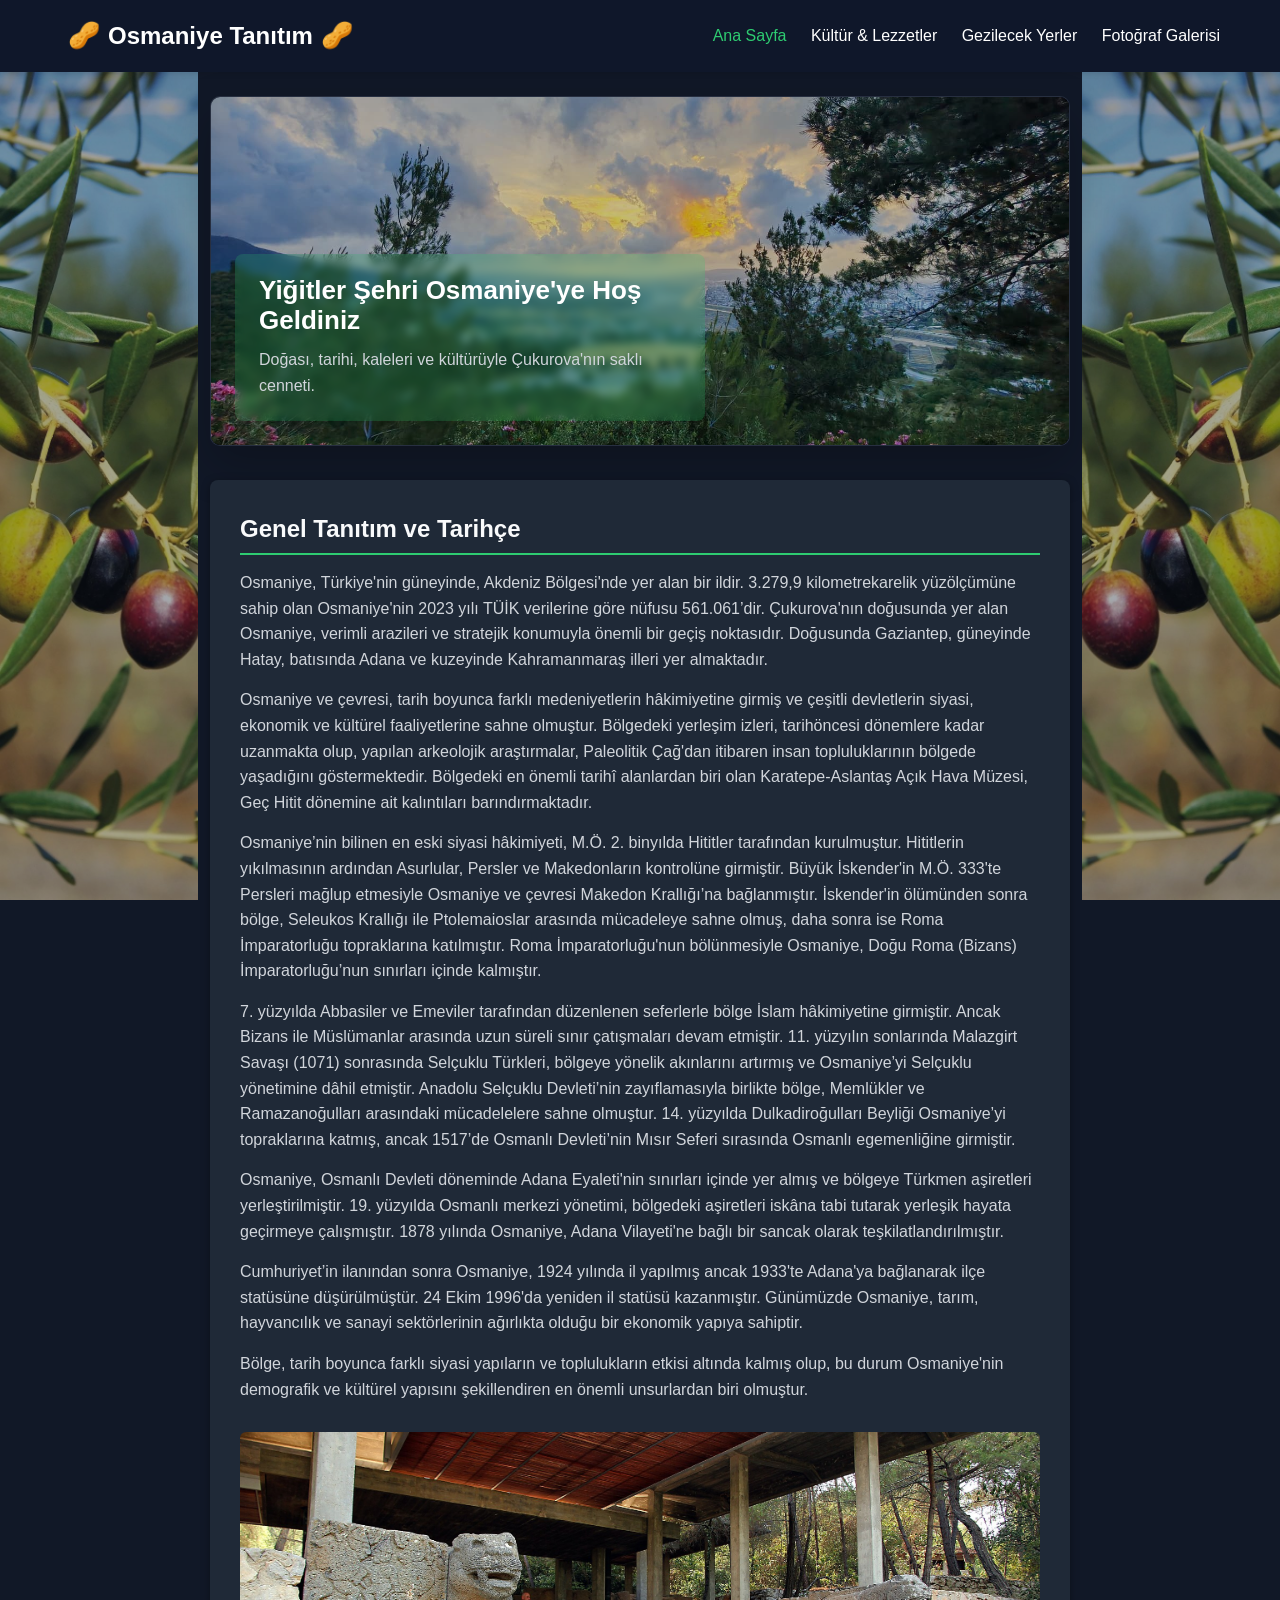
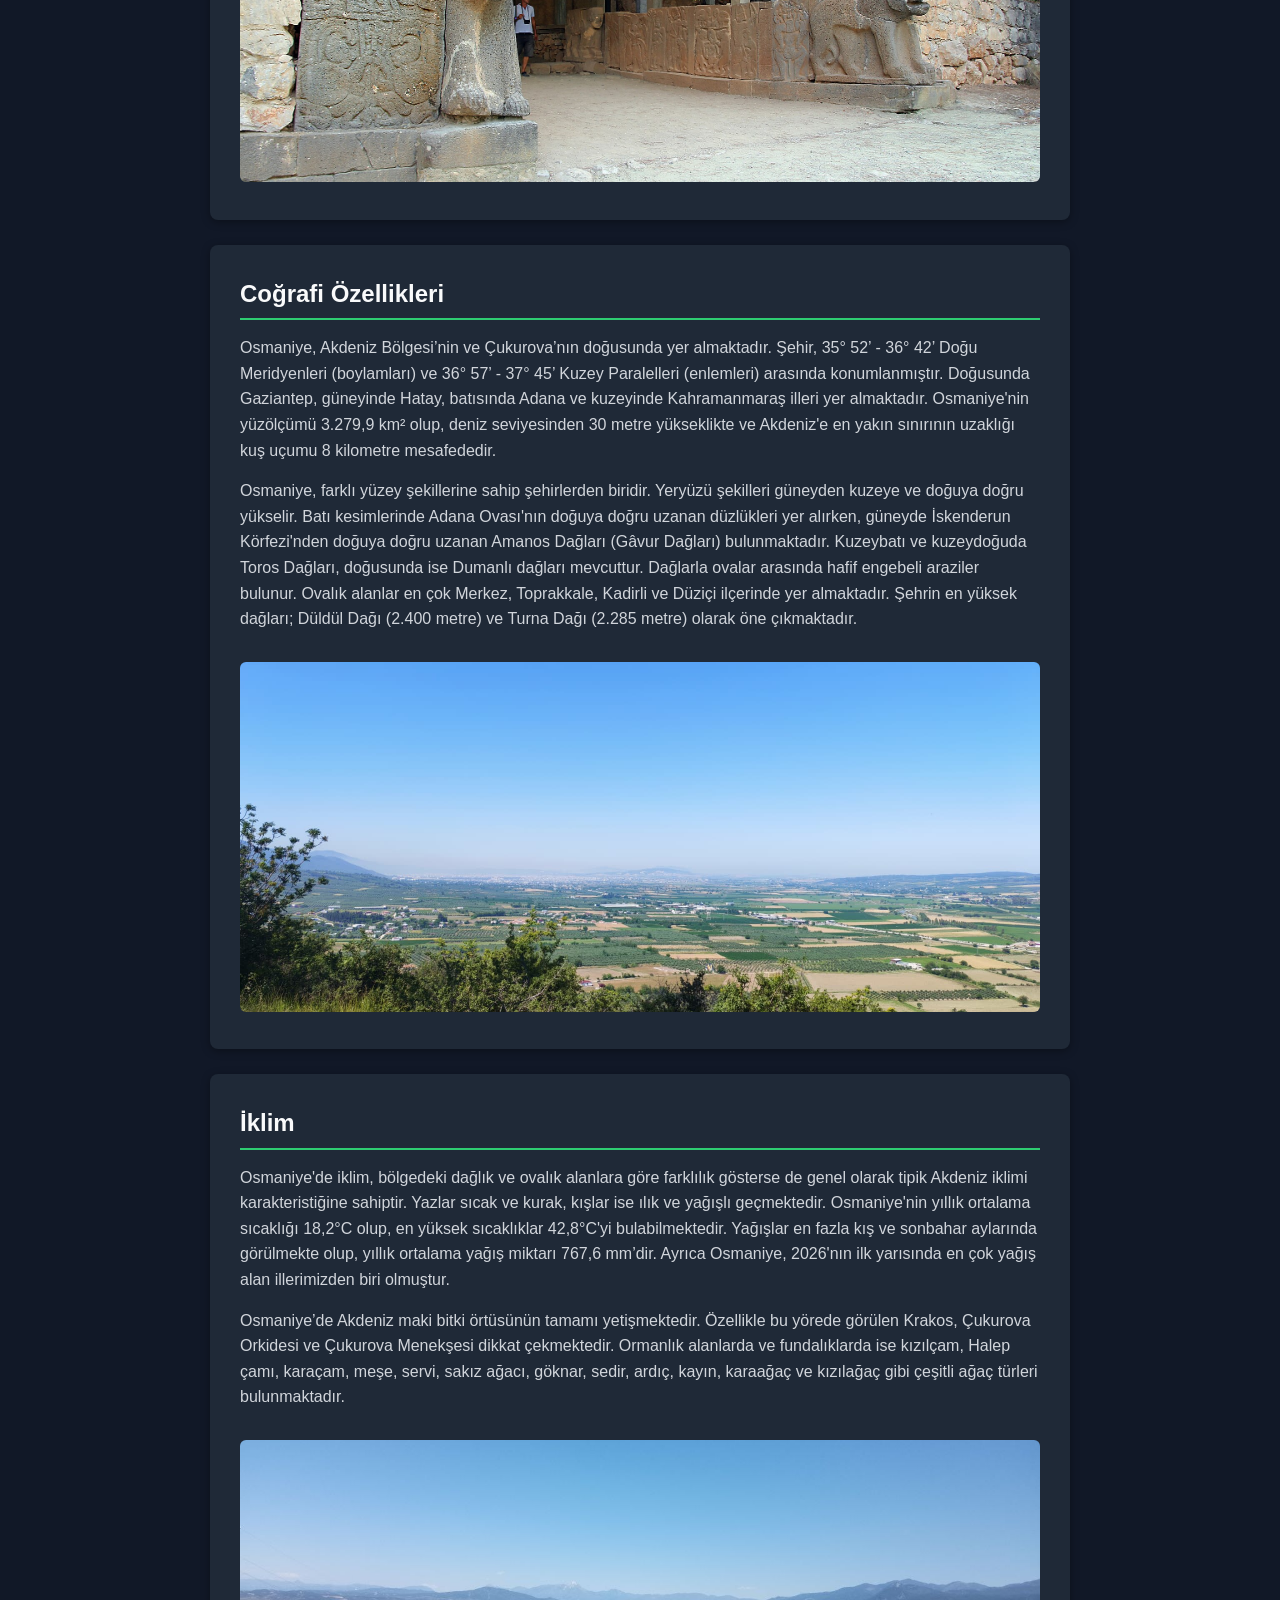
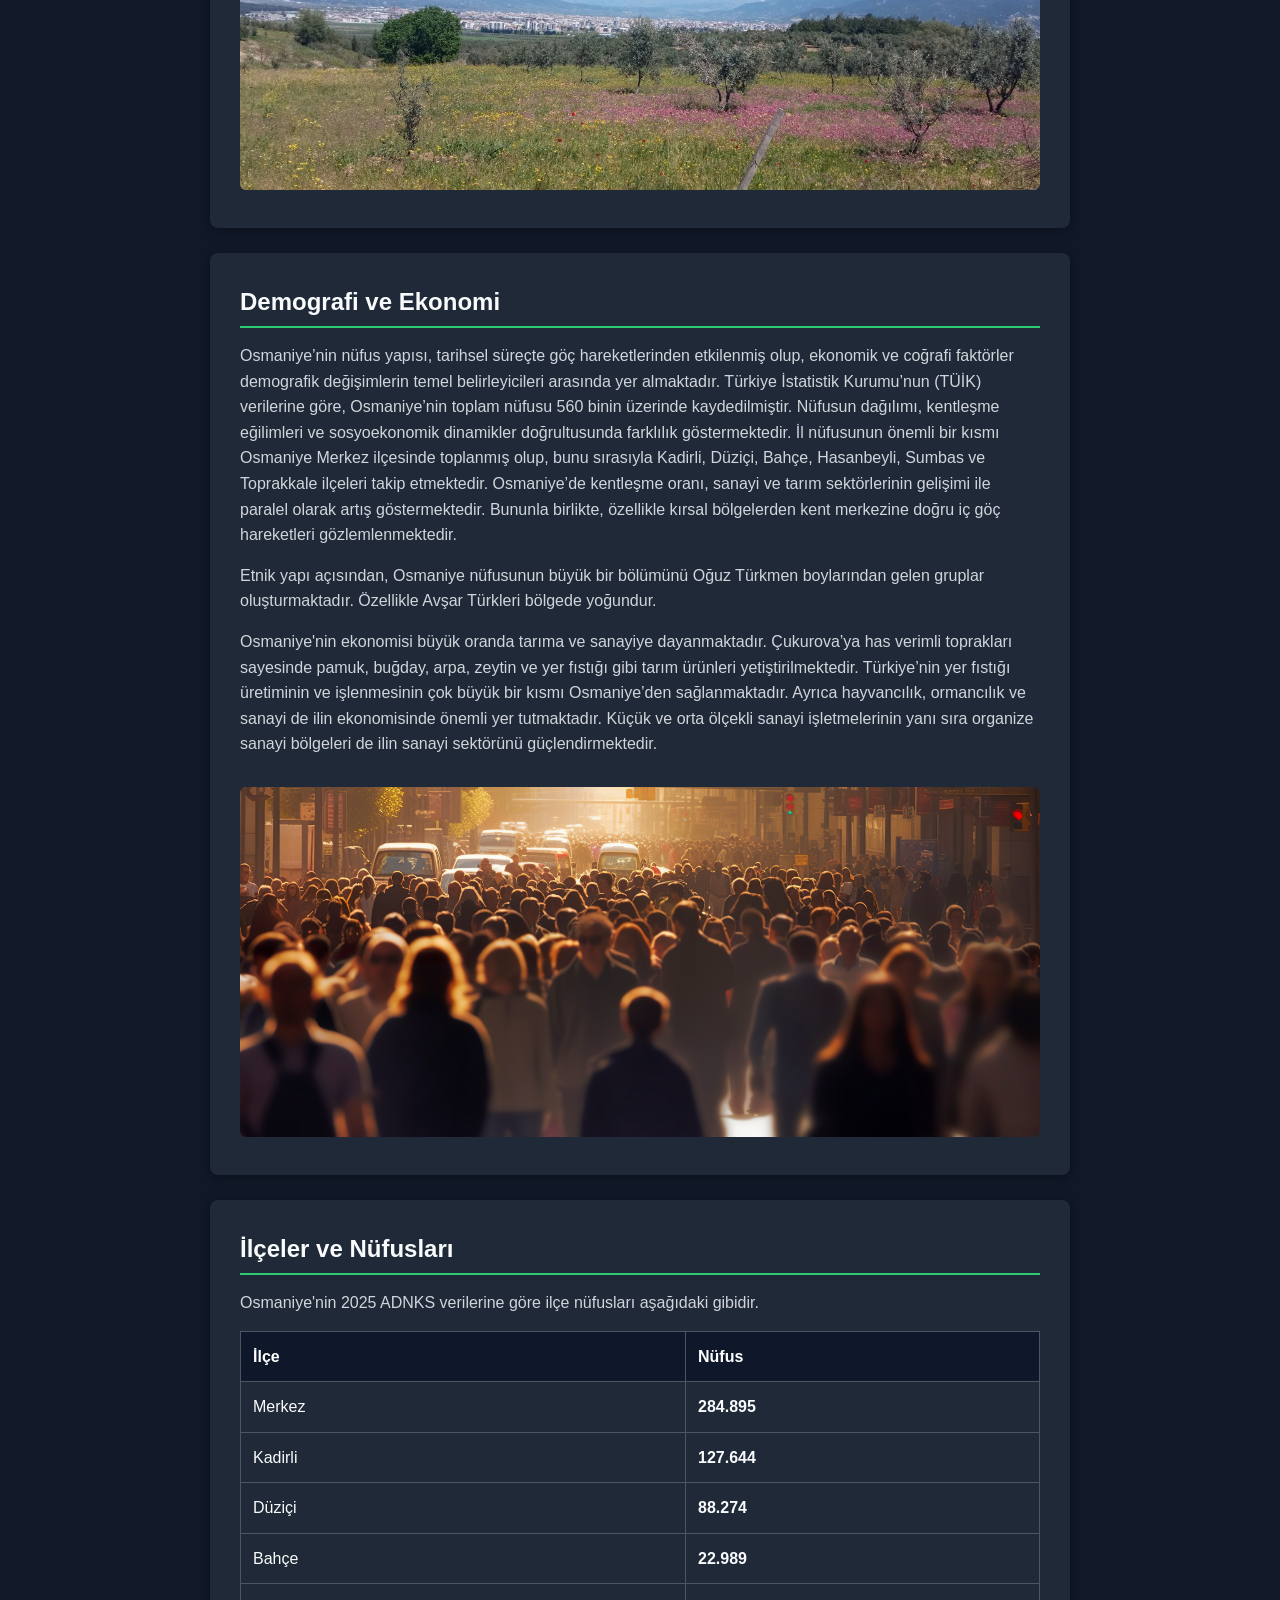
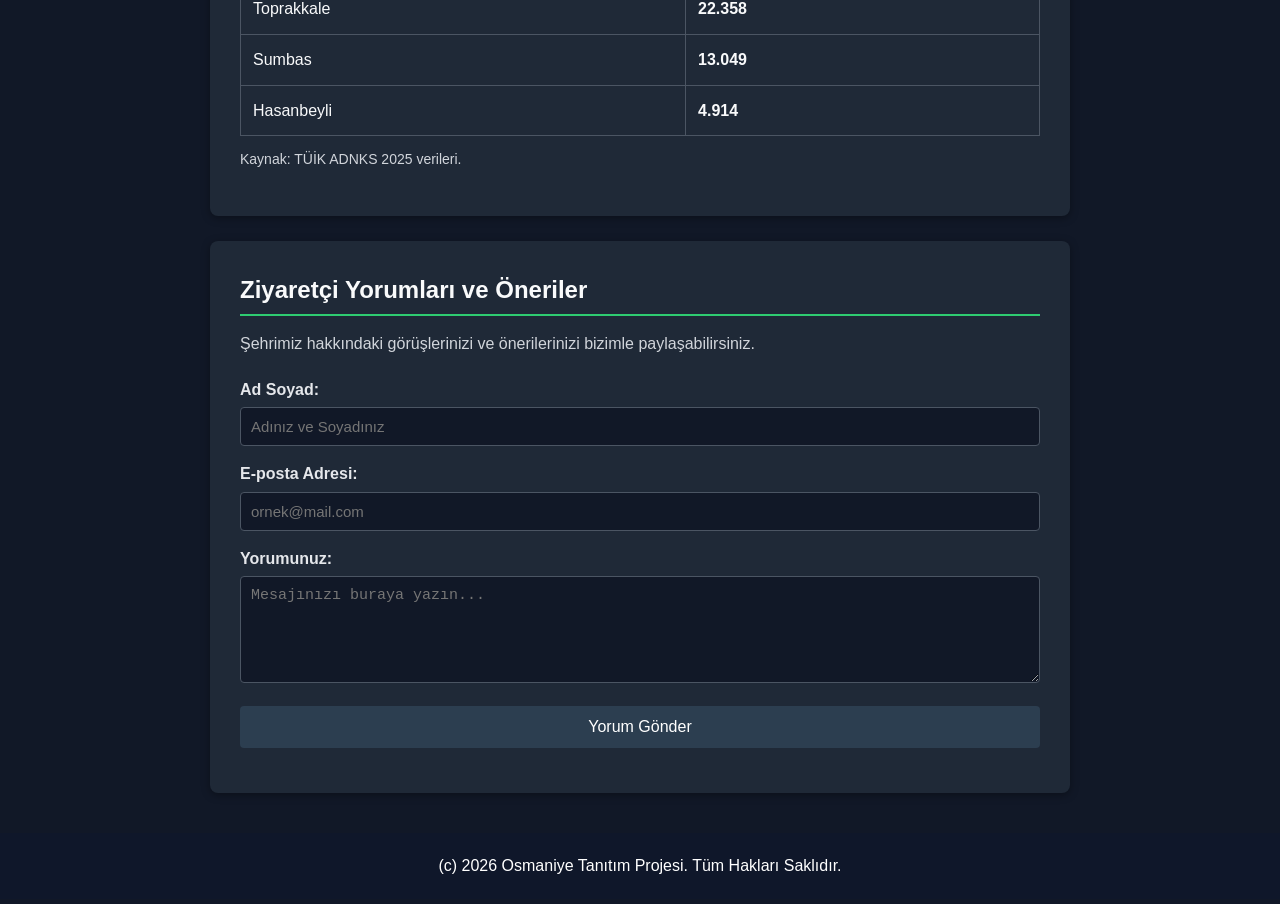
<file: index.html>
<!DOCTYPE html>
<html lang="tr">

<head>
    <meta charset="UTF-8">
    <meta name="viewport" content="width=device-width, initial-scale=1.0">
    <title>Osmaniye Tanıtım Sitesi</title>
    <link rel="stylesheet" href="style.css">
</head>

<body>

    <header class="navbar">
        <div class="nav-container">
            <a href="index.html" class="logo">
                <span class="logo-icon">🥜</span> Osmaniye Tanıtım <span class="logo-icon">🥜</span>
            </a>
            <nav class="nav-links">
                <a href="index.html" class="active">Ana Sayfa</a>
                <a href="kultur.html">Kültür & Lezzetler</a>
                <a href="gezilecek.html">Gezilecek Yerler</a>
                <a href="galeri.html">Fotoğraf Galerisi</a>
            </nav>
        </div>
    </header>

    <section class="tanitim-alani">
        <div class="tanitim-sol">
            <h1>Yiğitler Şehri Osmaniye'ye Hoş Geldiniz</h1>
            <p>Doğası, tarihi, kaleleri ve kültürüyle Çukurova'nın saklı cenneti.</p>
        </div>
        <div class="tanitim-sag">
            <div class="tanitim-slider" id="tanitimSlider">
                <img src="galeri/2.jpeg" alt="Osmaniye Galeri Fotoğrafı 2" class="tanitim-gorseli">
                <img src="galeri/12.jpeg" alt="Osmaniye Galeri Fotoğrafı 12" class="tanitim-gorseli">
                <img src="galeri/14.jpeg" alt="Osmaniye Galeri Fotoğrafı 14" class="tanitim-gorseli">
                <img src="galeri/5.jpeg" alt="Osmaniye Galeri Fotoğrafı 5" class="tanitim-gorseli">
                <img src="galeri/6.jpeg" alt="Osmaniye Galeri Fotoğrafı 6" class="tanitim-gorseli">
                <img src="galeri/zorkunkis.jpeg" alt="Osmaniye Galeri Fotoğrafı 7" class="tanitim-gorseli">
            </div>
        </div>
    </section>

    <main class="container">

        <section class="icerik-karti">
            <h2>Genel Tanıtım ve Tarihçe</h2>
            <p>Osmaniye, Türkiye'nin güneyinde, Akdeniz Bölgesi'nde yer alan bir ildir. 3.279,9 kilometrekarelik yüzölçümüne sahip olan Osmaniye'nin 2023 yılı TÜİK verilerine göre nüfusu 561.061’dir. Çukurova'nın doğusunda yer alan Osmaniye, verimli arazileri ve stratejik konumuyla önemli bir geçiş noktasıdır. Doğusunda Gaziantep, güneyinde Hatay, batısında Adana ve kuzeyinde Kahramanmaraş illeri yer almaktadır.</p>
            <p>Osmaniye ve çevresi, tarih boyunca farklı medeniyetlerin hâkimiyetine girmiş ve çeşitli devletlerin siyasi, ekonomik ve kültürel faaliyetlerine sahne olmuştur. Bölgedeki yerleşim izleri, tarihöncesi dönemlere kadar uzanmakta olup, yapılan arkeolojik araştırmalar, Paleolitik Çağ'dan itibaren insan topluluklarının bölgede yaşadığını göstermektedir. Bölgedeki en önemli tarihî alanlardan biri olan Karatepe-Aslantaş Açık Hava Müzesi, Geç Hitit dönemine ait kalıntıları barındırmaktadır.</p>
            <p>Osmaniye’nin bilinen en eski siyasi hâkimiyeti, M.Ö. 2. binyılda Hititler tarafından kurulmuştur. Hititlerin yıkılmasının ardından Asurlular, Persler ve Makedonların kontrolüne girmiştir. Büyük İskender'in M.Ö. 333'te Persleri mağlup etmesiyle Osmaniye ve çevresi Makedon Krallığı’na bağlanmıştır. İskender'in ölümünden sonra bölge, Seleukos Krallığı ile Ptolemaioslar arasında mücadeleye sahne olmuş, daha sonra ise Roma İmparatorluğu topraklarına katılmıştır. Roma İmparatorluğu'nun bölünmesiyle Osmaniye, Doğu Roma (Bizans) İmparatorluğu’nun sınırları içinde kalmıştır.</p>
            <p>7. yüzyılda Abbasiler ve Emeviler tarafından düzenlenen seferlerle bölge İslam hâkimiyetine girmiştir. Ancak Bizans ile Müslümanlar arasında uzun süreli sınır çatışmaları devam etmiştir. 11. yüzyılın sonlarında Malazgirt Savaşı (1071) sonrasında Selçuklu Türkleri, bölgeye yönelik akınlarını artırmış ve Osmaniye’yi Selçuklu yönetimine dâhil etmiştir. Anadolu Selçuklu Devleti’nin zayıflamasıyla birlikte bölge, Memlükler ve Ramazanoğulları arasındaki mücadelelere sahne olmuştur. 14. yüzyılda Dulkadiroğulları Beyliği Osmaniye’yi topraklarına katmış, ancak 1517’de Osmanlı Devleti’nin Mısır Seferi sırasında Osmanlı egemenliğine girmiştir.</p>
            <p>Osmaniye, Osmanlı Devleti döneminde Adana Eyaleti'nin sınırları içinde yer almış ve bölgeye Türkmen aşiretleri yerleştirilmiştir. 19. yüzyılda Osmanlı merkezi yönetimi, bölgedeki aşiretleri iskâna tabi tutarak yerleşik hayata geçirmeye çalışmıştır. 1878 yılında Osmaniye, Adana Vilayeti'ne bağlı bir sancak olarak teşkilatlandırılmıştır.</p>
            <p>Cumhuriyet’in ilanından sonra Osmaniye, 1924 yılında il yapılmış ancak 1933'te Adana'ya bağlanarak ilçe statüsüne düşürülmüştür. 24 Ekim 1996'da yeniden il statüsü kazanmıştır. Günümüzde Osmaniye, tarım, hayvancılık ve sanayi sektörlerinin ağırlıkta olduğu bir ekonomik yapıya sahiptir.</p>
            <p>Bölge, tarih boyunca farklı siyasi yapıların ve toplulukların etkisi altında kalmış olup, bu durum Osmaniye'nin demografik ve kültürel yapısını şekillendiren en önemli unsurlardan biri olmuştur.</p>
            
            <img src="images/karatepe.jpg" alt="Karatepe Tarihi Alanı" class="ana-gorsel">
        </section>

        <section class="icerik-karti">
            <h2>Coğrafi Özellikleri</h2>
            <p>Osmaniye, Akdeniz Bölgesi’nin ve Çukurova’nın doğusunda yer almaktadır. Şehir, 35° 52’ - 36° 42’ Doğu Meridyenleri (boylamları) ve 36° 57’ - 37° 45’ Kuzey Paralelleri (enlemleri) arasında konumlanmıştır. Doğusunda Gaziantep, güneyinde Hatay, batısında Adana ve kuzeyinde Kahramanmaraş illeri yer almaktadır. Osmaniye'nin yüzölçümü 3.279,9 km² olup, deniz seviyesinden 30 metre yükseklikte ve Akdeniz'e en yakın sınırının uzaklığı kuş uçumu 8 kilometre mesafededir.</p>
            <p>Osmaniye, farklı yüzey şekillerine sahip şehirlerden biridir. Yeryüzü şekilleri güneyden kuzeye ve doğuya doğru yükselir. Batı kesimlerinde Adana Ovası'nın doğuya doğru uzanan düzlükleri yer alırken, güneyde İskenderun Körfezi'nden doğuya doğru uzanan Amanos Dağları (Gâvur Dağları) bulunmaktadır. Kuzeybatı ve kuzeydoğuda Toros Dağları, doğusunda ise Dumanlı dağları mevcuttur. Dağlarla ovalar arasında hafif engebeli araziler bulunur. Ovalık alanlar en çok Merkez, Toprakkale, Kadirli ve Düziçi ilçerinde yer almaktadır. Şehrin en yüksek dağları; Düldül Dağı (2.400 metre) ve Turna Dağı (2.285 metre) olarak öne çıkmaktadır.</p>
            
            <img src="images/ova.jpeg" alt="Osmaniye Ovaları" class="ana-gorsel">
        </section>

        <section class="icerik-karti">
            <h2>İklim</h2>
            <p>Osmaniye'de iklim, bölgedeki dağlık ve ovalık alanlara göre farklılık gösterse de genel olarak tipik Akdeniz iklimi karakteristiğine sahiptir. Yazlar sıcak ve kurak, kışlar ise ılık ve yağışlı geçmektedir. Osmaniye'nin yıllık ortalama sıcaklığı 18,2°C olup, en yüksek sıcaklıklar 42,8°C'yi bulabilmektedir. Yağışlar en fazla kış ve sonbahar aylarında görülmekte olup, yıllık ortalama yağış miktarı 767,6 mm’dir. Ayrıca Osmaniye, 2026'nın ilk yarısında en çok yağış alan illerimizden biri olmuştur.</p>
            <p>Osmaniye’de Akdeniz maki bitki örtüsünün tamamı yetişmektedir. Özellikle bu yörede görülen Krakos, Çukurova Orkidesi ve Çukurova Menekşesi dikkat çekmektedir. Ormanlık alanlarda ve fundalıklarda ise kızılçam, Halep çamı, karaçam, meşe, servi, sakız ağacı, göknar, sedir, ardıç, kayın, karaağaç ve kızılağaç gibi çeşitli ağaç türleri bulunmaktadır.</p>
            
            <img src="images/eskilik.jpg" alt="Osmaniye Doğa Örtüsü" class="ana-gorsel">
        </section>

        <section class="icerik-karti">
            <h2>Demografi ve Ekonomi</h2>
            <p>Osmaniye’nin nüfus yapısı, tarihsel süreçte göç hareketlerinden etkilenmiş olup, ekonomik ve coğrafi faktörler demografik değişimlerin temel belirleyicileri arasında yer almaktadır. Türkiye İstatistik Kurumu’nun (TÜİK) verilerine göre, Osmaniye’nin toplam nüfusu 560 binin üzerinde kaydedilmiştir. Nüfusun dağılımı, kentleşme eğilimleri ve sosyoekonomik dinamikler doğrultusunda farklılık göstermektedir. İl nüfusunun önemli bir kısmı Osmaniye Merkez ilçesinde toplanmış olup, bunu sırasıyla Kadirli, Düziçi, Bahçe, Hasanbeyli, Sumbas ve Toprakkale ilçeleri takip etmektedir. Osmaniye’de kentleşme oranı, sanayi ve tarım sektörlerinin gelişimi ile paralel olarak artış göstermektedir. Bununla birlikte, özellikle kırsal bölgelerden kent merkezine doğru iç göç hareketleri gözlemlenmektedir.</p>
            <p>Etnik yapı açısından, Osmaniye nüfusunun büyük bir bölümünü Oğuz Türkmen boylarından gelen gruplar oluşturmaktadır. Özellikle Avşar Türkleri bölgede yoğundur.</p>
            <p>Osmaniye'nin ekonomisi büyük oranda tarıma ve sanayiye dayanmaktadır. Çukurova’ya has verimli toprakları sayesinde pamuk, buğday, arpa, zeytin ve yer fıstığı gibi tarım ürünleri yetiştirilmektedir. Türkiye’nin yer fıstığı üretiminin ve işlenmesinin çok büyük bir kısmı Osmaniye’den sağlanmaktadır. Ayrıca hayvancılık, ormancılık ve sanayi de ilin ekonomisinde önemli yer tutmaktadır. Küçük ve orta ölçekli sanayi işletmelerinin yanı sıra organize sanayi bölgeleri de ilin sanayi sektörünü güçlendirmektedir.</p>
            
            <img src="images/kalabalikfoto.jpg" alt="Osmaniye Şehir Hayatı" class="ana-gorsel">
        </section>

        <section class="icerik-karti">
            <h2>İlçeler ve Nüfusları</h2>
            <p>Osmaniye'nin 2025 ADNKS verilerine göre ilçe nüfusları aşağıdaki gibidir.</p>

            <table class="ilce-tablosu">
                <thead>
                    <tr>
                        <th>İlçe</th>
                        <th>Nüfus</th>
                    </tr>
                </thead>
                <tbody>
                    <tr>
                        <td>Merkez</td>
                        <td>284.895</td>
                    </tr>
                    <tr>
                        <td>Kadirli</td>
                        <td>127.644</td>
                    </tr>
                    <tr>
                        <td>Düziçi</td>
                        <td>88.274</td>
                    </tr>
                    <tr>
                        <td>Bahçe</td>
                        <td>22.989</td>
                    </tr>
                    <tr>
                        <td>Toprakkale</td>
                        <td>22.358</td>
                    </tr>
                    <tr>
                        <td>Sumbas</td>
                        <td>13.049</td>
                    </tr>
                    <tr>
                        <td>Hasanbeyli</td>
                        <td>4.914</td>
                    </tr>
                </tbody>
            </table>

            <p class="kaynak-notu">Kaynak: TÜİK ADNKS 2025 verileri.</p>
        </section>

        <section class="icerik-karti yorum-alani">
            <h2>Ziyaretçi Yorumları ve Öneriler</h2>
            <p>Şehrimiz hakkındaki görüşlerinizi ve önerilerinizi bizimle paylaşabilirsiniz.</p>

            <form id="commentForm" class="yorum-formu">
                <div class="form-grubu">
                    <label for="adSoyad">Ad Soyad:</label>
                    <input type="text" id="adSoyad" name="adSoyad" placeholder="Adınız ve Soyadınız">
                    <span class="hata-mesaji" id="errorAd"></span>
                </div>

                <div class="form-grubu">
                    <label for="email">E-posta Adresi:</label>
                    <input type="text" id="email" name="email" placeholder="ornek@mail.com">
                    <span class="hata-mesaji" id="errorEmail"></span>
                </div>

                <div class="form-grubu">
                    <label for="yorum">Yorumunuz:</label>
                    <textarea id="yorum" name="yorum" rows="5" placeholder="Mesajınızı buraya yazın..."></textarea>
                    <span class="hata-mesaji" id="errorYorum"></span>
                </div>

                <button type="submit" class="gonder-butonu">Yorum Gönder</button>
            </form>
            <div id="successMsg" class="basari-mesaji"></div>
        </section>

    </main>

    <footer class="alt-bilgi">
        <p>(c) 2026 Osmaniye Tanıtım Projesi. Tüm Hakları Saklıdır.</p>
    </footer>

    <script src="script.js"></script>
</body>

</html>
</file>
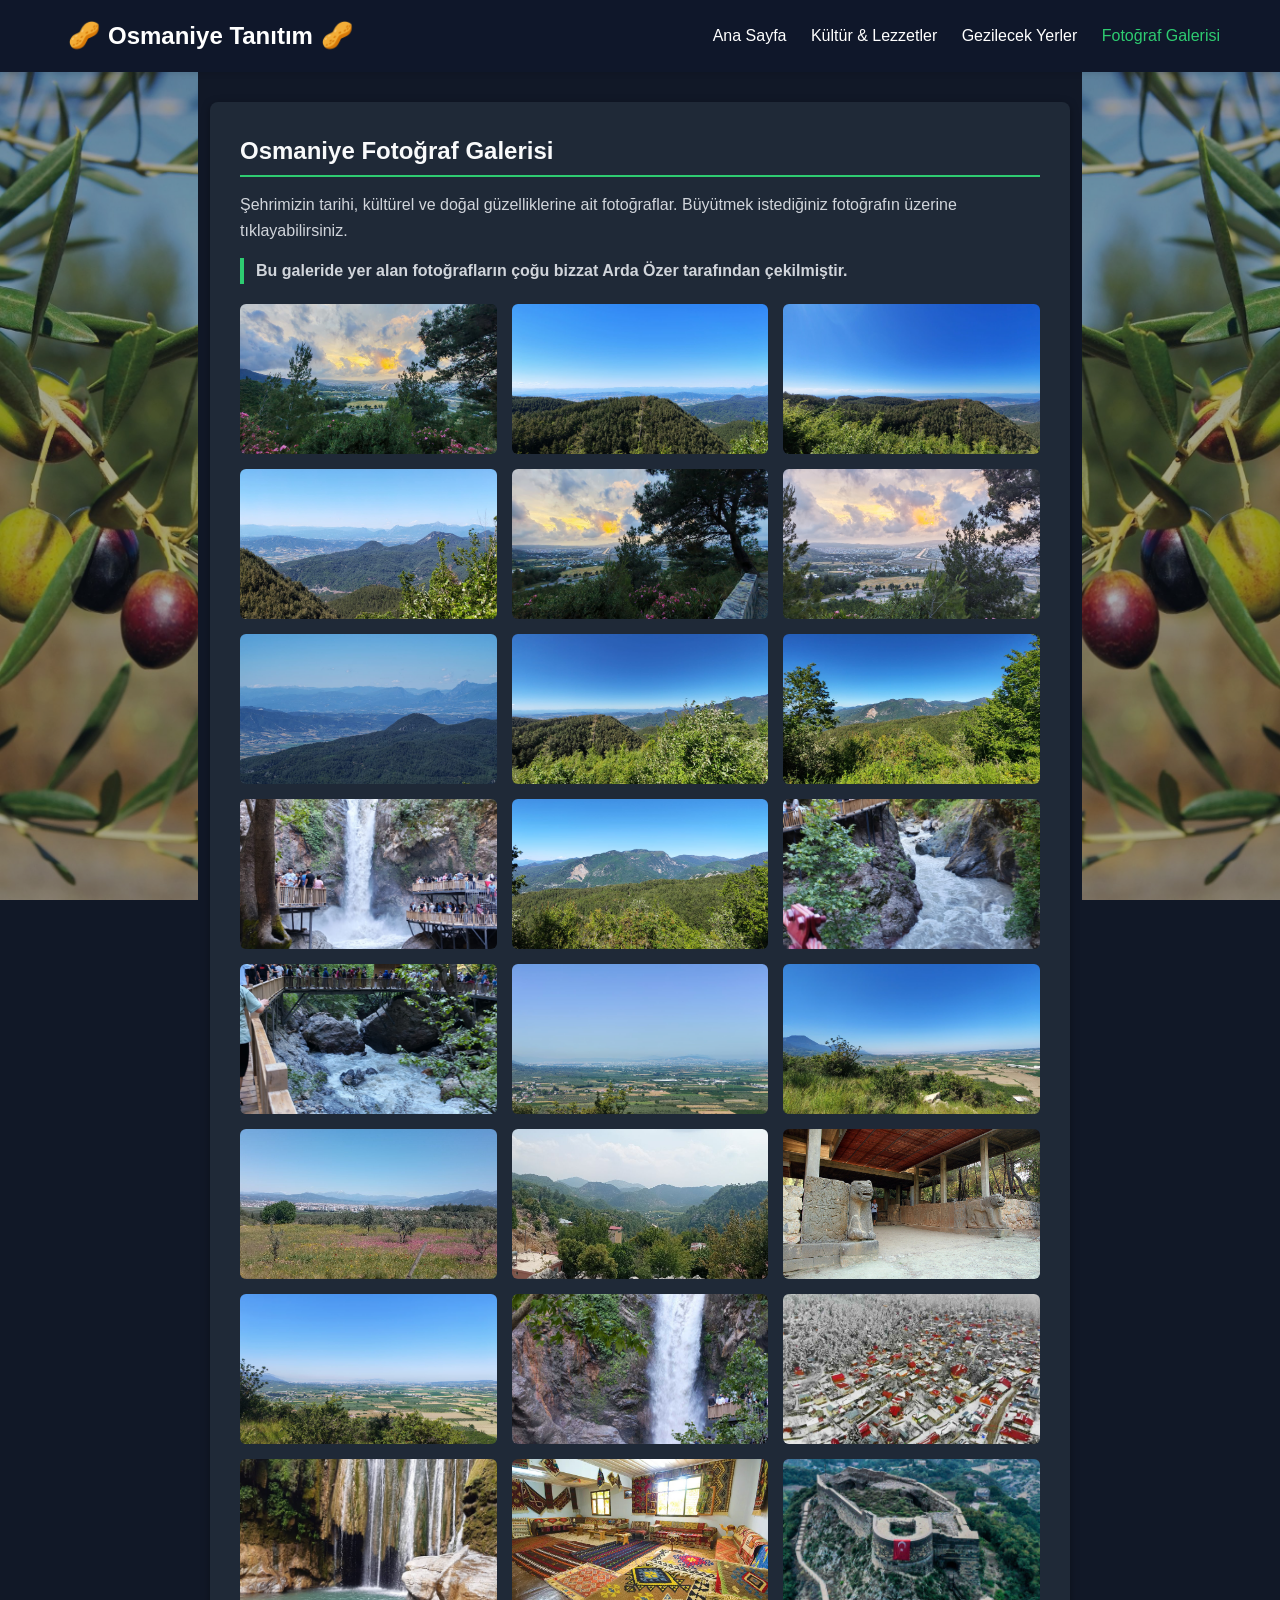
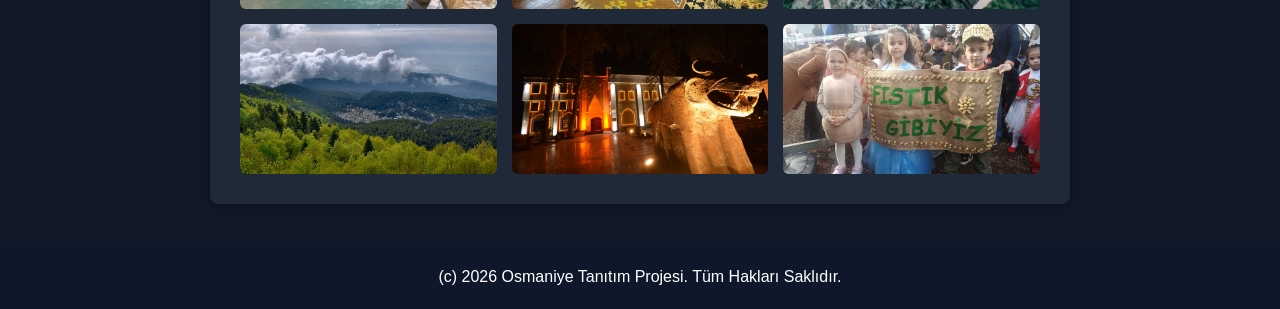
<file: galeri.html>
<!DOCTYPE html>
<html lang="tr">
<head>
    <meta charset="UTF-8">
    <meta name="viewport" content="width=device-width, initial-scale=1.0">
    <title>Fotoğraf Galerisi - Osmaniye</title>
    <link rel="stylesheet" href="style.css">
</head>
<body>

    <header class="navbar">
        <div class="nav-container">
            <a href="index.html" class="logo">
                <span class="logo-icon">🥜</span> Osmaniye Tanıtım <span class="logo-icon">🥜</span>
            </a>
            <nav class="nav-links">
                <a href="index.html">Ana Sayfa</a>
                <a href="kultur.html">Kültür & Lezzetler</a>
                <a href="gezilecek.html">Gezilecek Yerler</a>
                <a href="galeri.html" class="active">Fotoğraf Galerisi</a>
            </nav>
        </div>
    </header>

    <main class="container">
        <section class="icerik-karti">
            <h2>Osmaniye Fotoğraf Galerisi</h2>
            <p>Şehrimizin tarihi, kültürel ve doğal güzelliklerine ait fotoğraflar. Büyütmek istediğiniz fotoğrafın üzerine tıklayabilirsiniz.</p>
            <p class="galeri-notu">Bu galeride yer alan fotoğrafların çoğu bizzat Arda Özer tarafından çekilmiştir.</p>
            
            <div class="galeri-izgara">
                <img src="galeri/2.jpeg" alt="Osmaniye Galeri Fotoğrafı 2" class="galeri-ogesi">
                <img src="galeri/3.jpeg" alt="Osmaniye Galeri Fotoğrafı 3" class="galeri-ogesi">
                <img src="galeri/4.jpeg" alt="Osmaniye Galeri Fotoğrafı 4" class="galeri-ogesi">
                <img src="galeri/5.jpeg" alt="Osmaniye Galeri Fotoğrafı 5" class="galeri-ogesi">
                <img src="galeri/6.jpeg" alt="Osmaniye Galeri Fotoğrafı 6" class="galeri-ogesi">
                <img src="galeri/7.jpeg" alt="Osmaniye Galeri Fotoğrafı 7" class="galeri-ogesi">
                <img src="galeri/8.jpeg" alt="Osmaniye Galeri Fotoğrafı 8" class="galeri-ogesi">
                <img src="galeri/9.jpeg" alt="Osmaniye Galeri Fotoğrafı 9" class="galeri-ogesi">
                <img src="galeri/10.jpeg" alt="Osmaniye Galeri Fotoğrafı 10" class="galeri-ogesi">
                <img src="galeri/12.jpeg" alt="Osmaniye Galeri Fotoğrafı 12" class="galeri-ogesi">
                <img src="galeri/13.jpeg" alt="Osmaniye Galeri Fotoğrafı 13" class="galeri-ogesi">
                <img src="galeri/14.jpeg" alt="Osmaniye Galeri Fotoğrafı 14" class="galeri-ogesi">
                <img src="galeri/15.jpeg" alt="Osmaniye Galeri Fotoğrafı 15" class="galeri-ogesi">
                <img src="galeri/16.jpeg" alt="Osmaniye Galeri Fotoğrafı 16" class="galeri-ogesi">
                <img src="galeri/18.jpeg" alt="Osmaniye Galeri Fotoğrafı 18" class="galeri-ogesi">
                <img src="galeri/eskilik.jpg" alt="Osmaniye Tarihi Alan" class="galeri-ogesi">
                <img src="galeri/kadirlikoy.jpg" alt="Kadirli Köy Manzarası" class="galeri-ogesi">
                <img src="galeri/karatepe.jpg" alt="Karatepe Aslantaş" class="galeri-ogesi">
                <img src="galeri/ova.jpeg" alt="Osmaniye Ovası" class="galeri-ogesi">
                <img src="galeri/selale.jpg" alt="Karaçay Şelalesi" class="galeri-ogesi">
                <img src="galeri/zorkunkis.jpeg" alt="Zorkun Kış Manzarası" class="galeri-ogesi">
                <img src="galeri/burasi-muthis-bir-doga.jpg" alt="Sabun Selalesi" class="galeri-ogesi">
                <img src="galeri/kilim.jpg" alt="Karatepe Kilimleri" class="galeri-ogesi">
                <img src="galeri/harun_resit.png" alt="Harun Resit Kalesi" class="galeri-ogesi">
                <img src="galeri/zorkunyaylasikeldaz.png" alt="Keldaz Tepesinden Kare" class="galeri-ogesi">
                <img src="galeri/kent_muzesi-15.jpg" alt="Kent Müzesi" class="galeri-ogesi">
                <img src="galeri/fıstıkfestivali.jpg" alt="Fıstık Festivali" class="galeri-ogesi">
            </div>
        </section>
    </main>

    <div id="galleryModal" class="modal">
        <span class="modal-close" id="modalClose">&times;</span>
        <img class="modal-content" id="modalImg">
        <div id="modalCaption" class="modal-caption"></div>
    </div>

    <footer class="alt-bilgi">
        <p>(c) 2026 Osmaniye Tanıtım Projesi. Tüm Hakları Saklıdır.</p>
    </footer>

    <script src="script.js"></script>
</body>
</html>
</file>
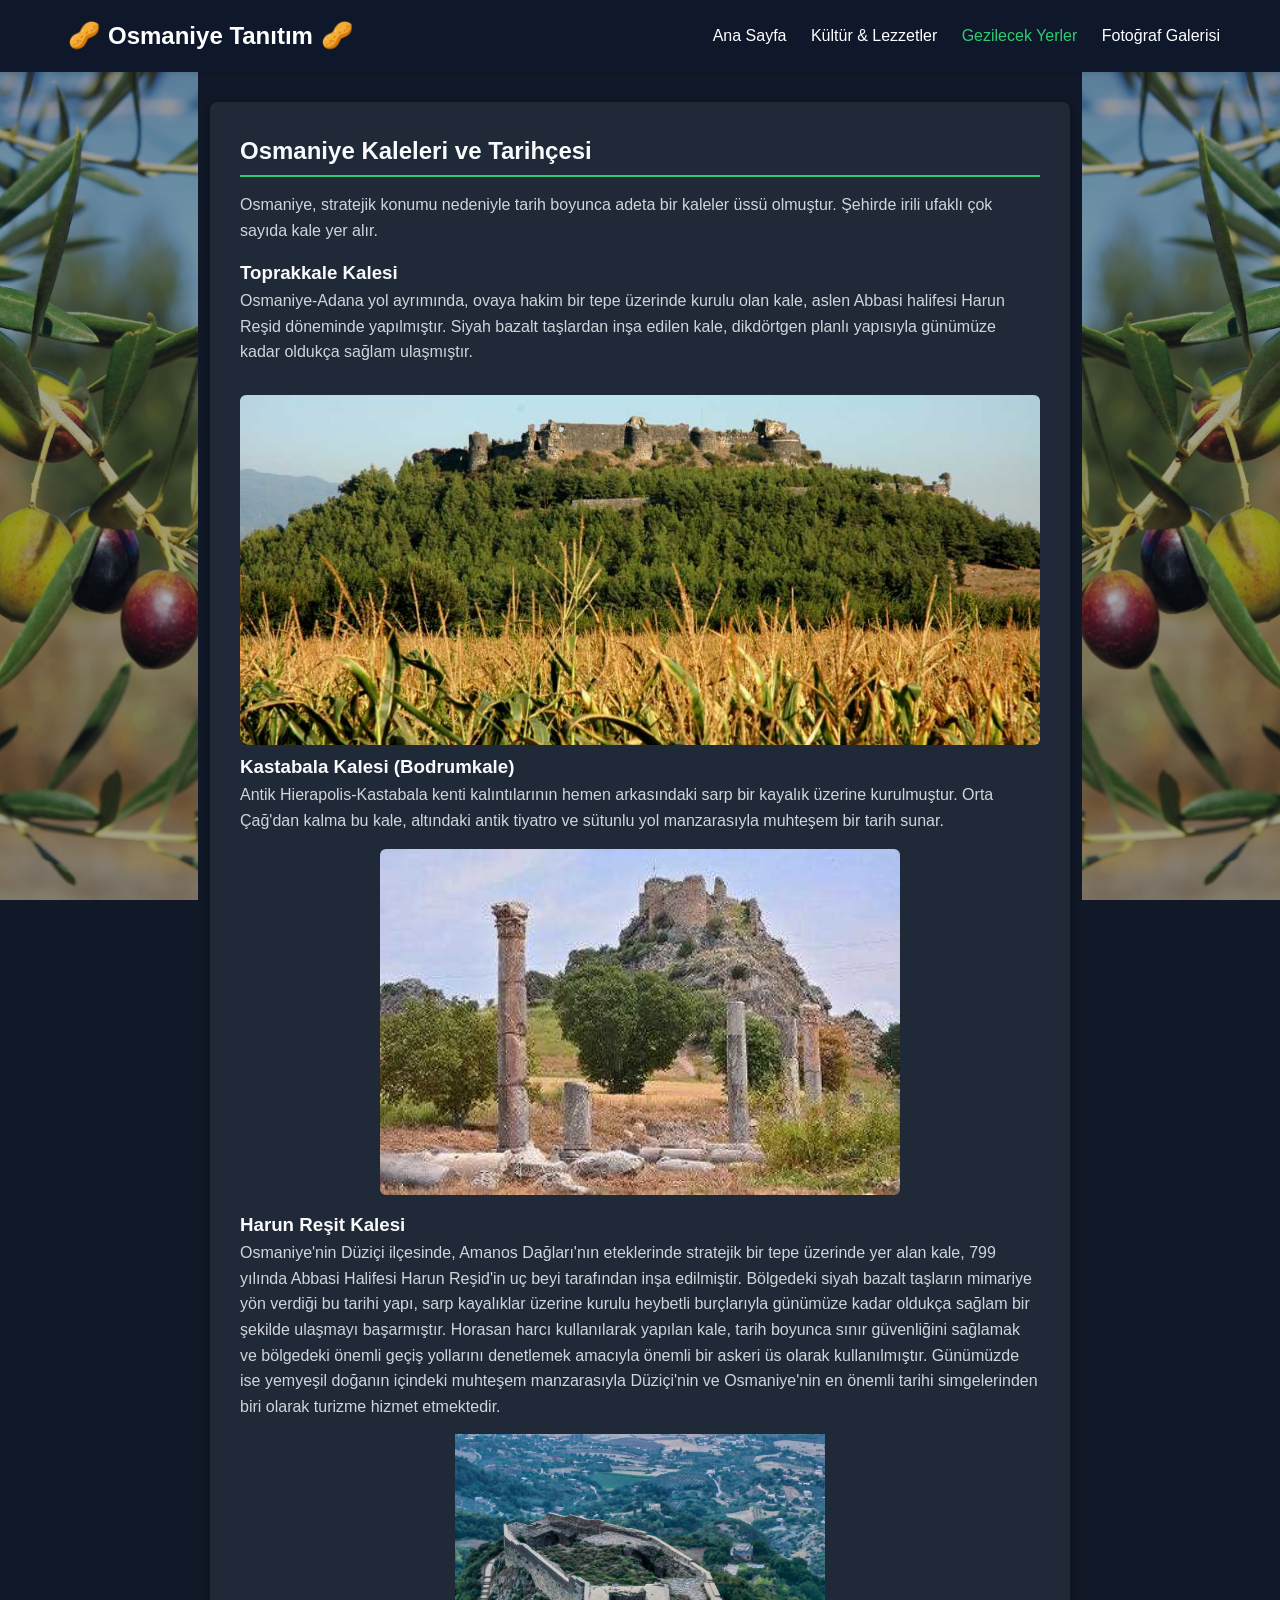
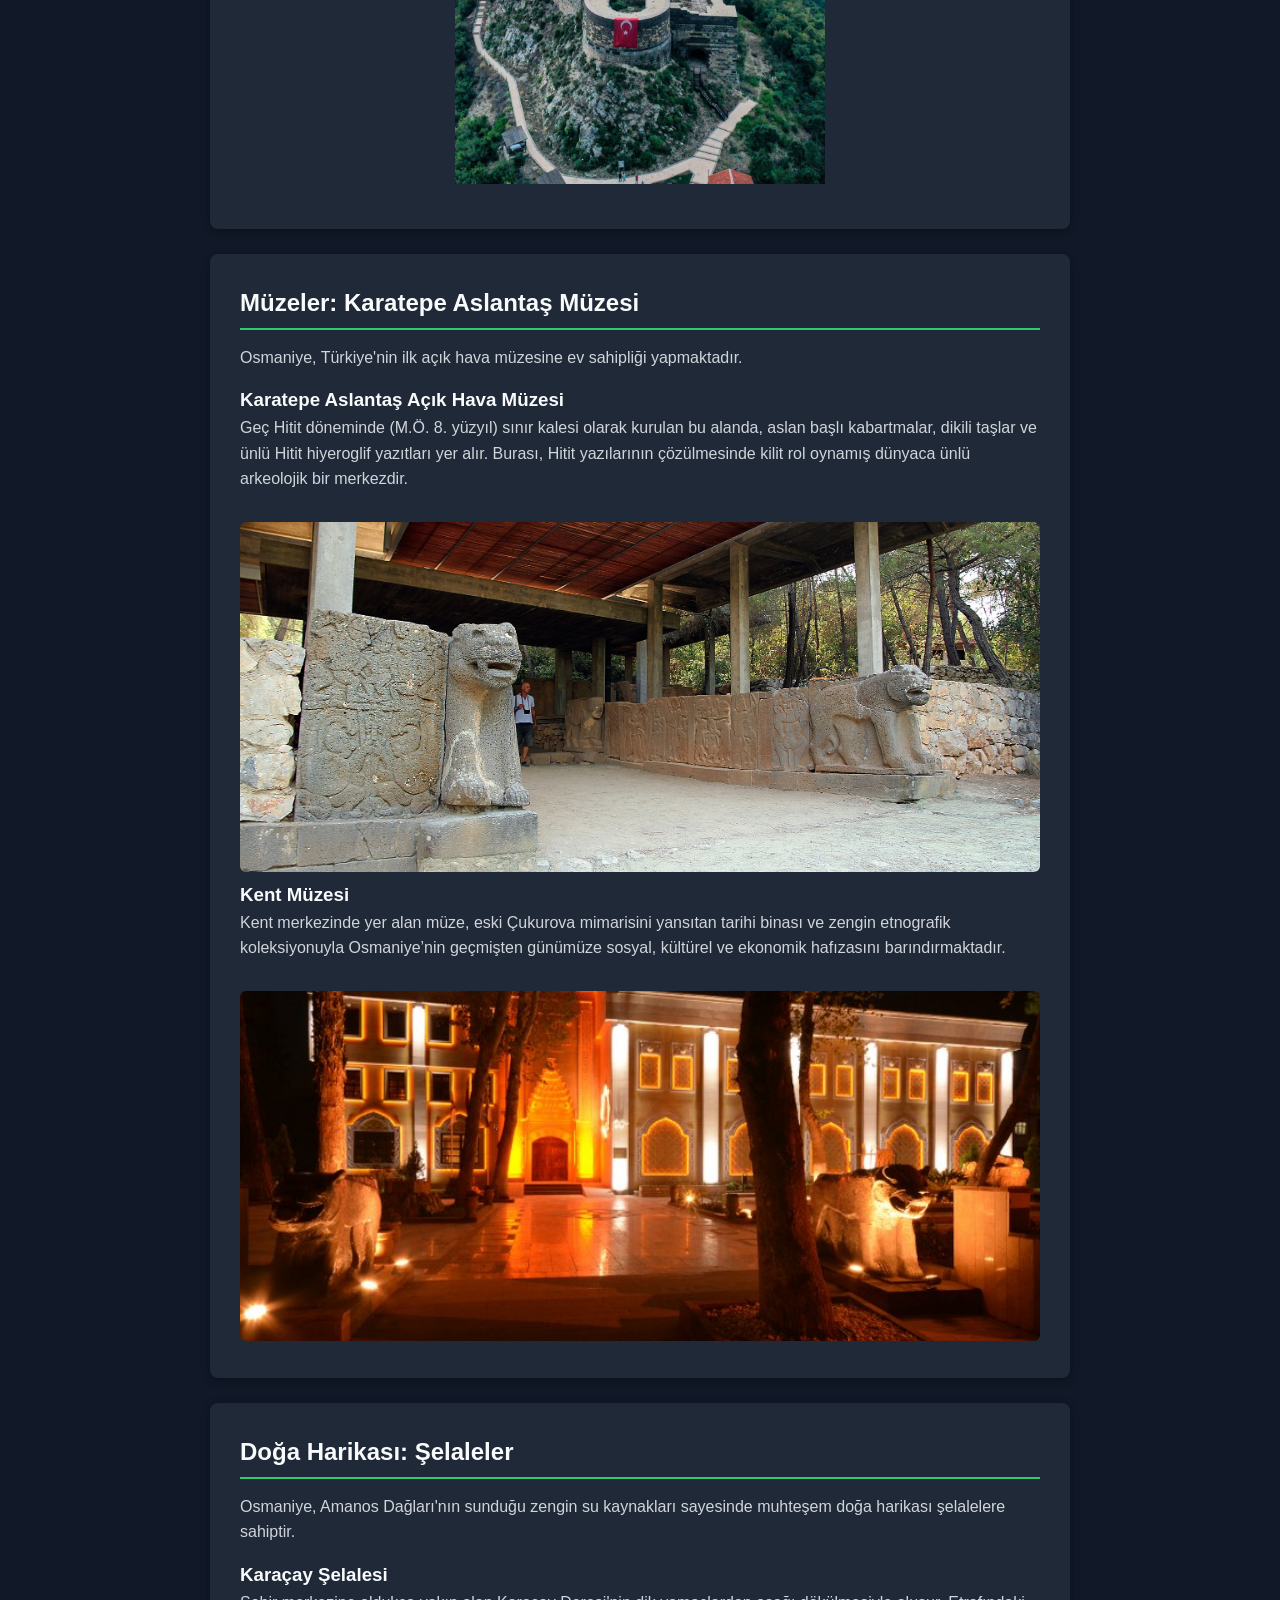
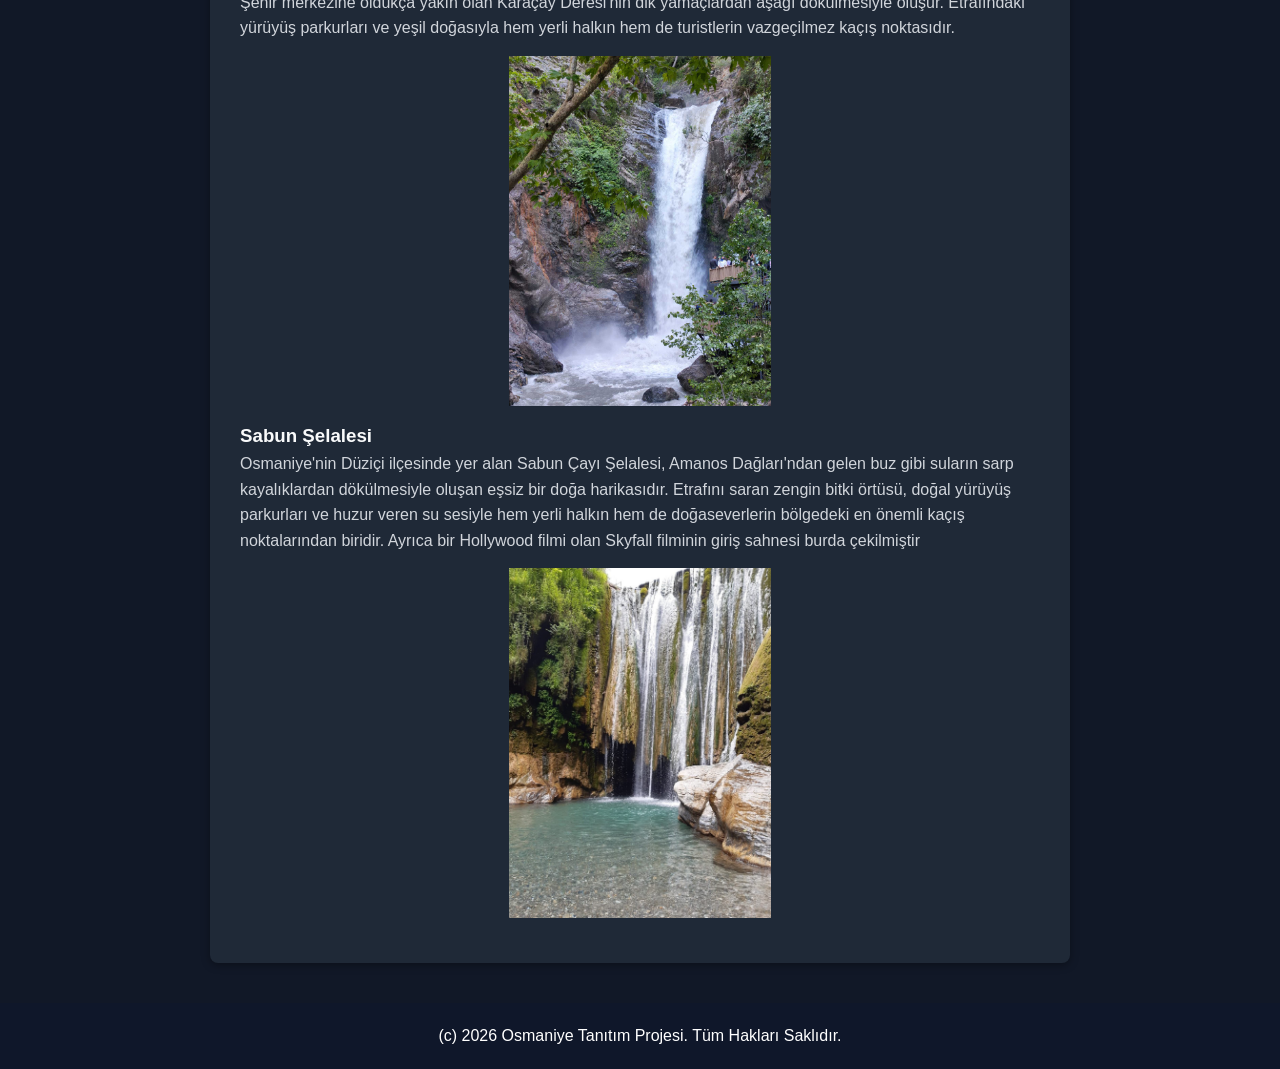
<file: gezilecek.html>
<!DOCTYPE html>
<html lang="tr">
<head>
    <meta charset="UTF-8">
    <meta name="viewport" content="width=device-width, initial-scale=1.0">
    <title>Gezilecek Yerler - Osmaniye</title>
    <link rel="stylesheet" href="style.css">
</head>
<body>

    <header class="navbar">
        <div class="nav-container">
            <a href="index.html" class="logo">
                <span class="logo-icon">🥜</span> Osmaniye Tanıtım <span class="logo-icon">🥜</span>
            </a>
            <nav class="nav-links">
                <a href="index.html">Ana Sayfa</a>
                <a href="kultur.html">Kültür & Lezzetler</a>
                <a href="gezilecek.html" class="active">Gezilecek Yerler</a>
                <a href="galeri.html">Fotoğraf Galerisi</a>
            </nav>
        </div>
    </header>

    <main class="container">
        
        <section class="icerik-karti">
            <h2>Osmaniye Kaleleri ve Tarihçesi</h2>
            <p>Osmaniye, stratejik konumu nedeniyle tarih boyunca adeta bir kaleler üssü olmuştur. Şehirde irili ufaklı çok sayıda kale yer alır.</p>
            
            <div style="margin-top: 15px;">
                <h3>Toprakkale Kalesi</h3>
                <p>Osmaniye-Adana yol ayrımında, ovaya hakim bir tepe üzerinde kurulu olan kale, aslen Abbasi halifesi Harun Reşid döneminde yapılmıştır. Siyah bazalt taşlardan inşa edilen kale, dikdörtgen planlı yapısıyla günümüze kadar oldukça sağlam ulaşmıştır.</p>
                <img src="images/toprakkale.jpeg" alt="Toprakkale Kalesi" class="ana-gorsel">
                
                <h3>Kastabala Kalesi (Bodrumkale)</h3>
                <p>Antik Hierapolis-Kastabala kenti kalıntılarının hemen arkasındaki sarp bir kayalık üzerine kurulmuştur. Orta Çağ'dan kalma bu kale, altındaki antik tiyatro ve sütunlu yol manzarasıyla muhteşem bir tarih sunar.</p>
                <img src="images/kastabala.jpeg" alt="Kastabala Kalesi" class="ana-gorsel kucuk-gorsel">

                <h3>Harun Reşit Kalesi</h3>
                <p>
                   Osmaniye'nin Düziçi ilçesinde, Amanos Dağları'nın eteklerinde stratejik bir tepe üzerinde yer alan kale, 799 yılında Abbasi Halifesi Harun Reşid'in uç beyi tarafından inşa edilmiştir. Bölgedeki siyah bazalt taşların mimariye yön verdiği bu tarihi yapı, sarp kayalıklar üzerine kurulu heybetli burçlarıyla günümüze kadar oldukça sağlam bir şekilde ulaşmayı başarmıştır. Horasan harcı kullanılarak yapılan kale, tarih boyunca sınır güvenliğini sağlamak ve bölgedeki önemli geçiş yollarını denetlemek amacıyla önemli bir askeri üs olarak kullanılmıştır. Günümüzde ise yemyeşil doğanın içindeki muhteşem manzarasıyla Düziçi'nin ve Osmaniye'nin en önemli tarihi simgelerinden biri olarak turizme hizmet etmektedir.
                <img src="images/harun_resit.png" alt="Harun Resit Kalesi" class="ana-gorsel kucuk-gorsel">
            </div>
        </section>

        <section class="icerik-karti">
            <h2>Müzeler: Karatepe Aslantaş Müzesi</h2>
            <p>Osmaniye, Türkiye'nin ilk açık hava müzesine ev sahipliği yapmaktadır.</p>
            <div style="margin-top: 15px;">
                <h3>Karatepe Aslantaş Açık Hava Müzesi</h3>
                <p>Geç Hitit döneminde (M.Ö. 8. yüzyıl) sınır kalesi olarak kurulan bu alanda, aslan başlı kabartmalar, dikili taşlar ve ünlü Hitit hiyeroglif yazıtları yer alır. Burası, Hitit yazılarının çözülmesinde kilit rol oynamış dünyaca ünlü arkeolojik bir merkezdir.</p>
                <img src="images/karatepe.jpg" alt="Karatepe Aslantaş Açık Hava Müzesi" class="ana-gorsel">

                <h3>Kent Müzesi</h3>
                <p>
                    Kent merkezinde yer alan müze, eski Çukurova mimarisini yansıtan tarihi binası ve zengin etnografik koleksiyonuyla Osmaniye’nin geçmişten günümüze sosyal, kültürel ve ekonomik hafızasını barındırmaktadır.
                </p>
                <img src="images/kent_muzesi.jpg" alt="Kent Müzesi" class="ana-gorsel">

            </div>
        </section>

        <section class="icerik-karti">
            <h2>Doğa Harikası: Şelaleler</h2>
            <p>Osmaniye, Amanos Dağları'nın sunduğu zengin su kaynakları sayesinde muhteşem doğa harikası şelalelere sahiptir.</p>
            <div style="margin-top: 15px;">
                <h3>Karaçay Şelalesi</h3>
                <p>Şehir merkezine oldukça yakın olan Karaçay Deresi'nin dik yamaçlardan aşağı dökülmesiyle oluşur. Etrafındaki yürüyüş parkurları ve yeşil doğasıyla hem yerli halkın hem de turistlerin vazgeçilmez kaçış noktasıdır.</p>
                <img src="images/selale.jpg" alt="Karaçay Şelalesi" class="ana-gorsel kucuk-gorsel">
            </div>

            <div style="margin-top: 15px;">
                <h3>Sabun Şelalesi</h3>
                <p>Osmaniye'nin Düziçi ilçesinde yer alan Sabun Çayı Şelalesi, Amanos Dağları'ndan gelen buz gibi suların sarp kayalıklardan dökülmesiyle oluşan eşsiz bir doğa harikasıdır. Etrafını saran zengin bitki örtüsü, doğal yürüyüş parkurları ve huzur veren su sesiyle hem yerli halkın hem de doğaseverlerin bölgedeki en önemli kaçış noktalarından biridir. Ayrıca bir Hollywood filmi olan Skyfall filminin giriş sahnesi burda çekilmiştir</p>
                <img src="images/burasi-muthis-bir-doga.jpg" alt="Sabun Şelalesi" class="ana-gorsel kucuk-gorsel">
            </div>
        </section>

    </main>

    <footer class="alt-bilgi">
        <p>(c) 2026 Osmaniye Tanıtım Projesi. Tüm Hakları Saklıdır.</p>
    </footer>

    <script src="script.js"></script>
</body>
</html>
</file>
<file: style.css>
* {
    margin: 0;
    padding: 0;
    box-sizing: border-box;
}
body {
    background-color: #111827;
    color: #e5e7eb;
    font-family: 'Segoe UI', Tahoma, Geneva, Verdana, sans-serif;
    line-height: 1.6;
    overflow-x: hidden;
}

/* background icin dallar ayarı   */
body::before, body::after {
    content: "";
    position: fixed;
    top: 58px;
    bottom: 0;
    width: max(0px, calc((100vw - 884px) / 2));
    background: url("images/zeytin-dali.jpg") center / cover no-repeat;
    opacity: 0.62;
    pointer-events: none;
}
body::before { left: 0; }
body::after { right: 0; transform: scaleX(-1); }


.navbar, .tanitim-alani, .container, .alt-bilgi, .modal {
    position: relative;
    z-index: 1;
}
.navbar, .alt-bilgi, .tanitim-alani, .ilce-tablosu th {
    background-color: #0f172a;
    color: #fff;
}

/* navbar alanı*/
.navbar {
    position: sticky;
    top: 0;
    z-index: 1000;
    box-shadow: 0 2px 5px rgba(0,0,0,0.1);
}
.nav-container {
    max-width: 1200px;
    margin: 0 auto;
    padding: 15px 20px;
    display: flex;
    justify-content: space-between;
    align-items: center;
}
.logo {
    display: flex;
    align-items: center;
    color: #fff;
    font-size: 24px;
    font-weight: bold;
    text-decoration: none;
}
.logo-icon {
    margin: 0 8px;
    font-size: 26px;
}
.nav-links a {
    color: #fff;
    font-size: 16px;
    margin-left: 20px;
    text-decoration: none;
}
.nav-links a:hover, .nav-links a.active, .modal-close:hover {
    color: #2ecc71;
}

/*ana satfa tanitimm*/
.tanitim-alani {
    width: min(860px, calc(100% - 40px));
    height: 350px;
    margin: 24px auto 34px;
    border: 1px solid rgba(255,255,255,0.1);
    border-radius: 10px;
    overflow: hidden;
    box-shadow: 0 18px 45px rgba(0,0,0,0.22);
    position: relative;
}
.tanitim-sol {
    position: absolute;
    left: 24px;
    bottom: 24px;
    width: min(470px, calc(100% - 48px));
    padding: 22px 24px;
    border-radius: 8px;
    background: rgba(46,204,113,0.2);
    backdrop-filter: blur(4px);
    z-index: 2;
}
.tanitim-sol h1 {
    font-size: clamp(26px, 2vw, 34px);
    line-height: 1.14;
    margin-bottom: 12px;
}
.tanitim-sol p {
    font-size: 16px;
    color: #d1d5db;
}
.tanitim-sag {
    width: 100%;
    height: 100%;
    overflow: hidden;
    background-color: #020617;
}
.tanitim-slider {
    width: 100%;
    height: 100%;
    display: flex; 
    transition: transform 0.8s ease-in-out;
}
.tanitim-gorseli {
    flex: 0 0 100%;
    min-width: 100%;
    height: 100%;
    object-fit: cover;
    filter: brightness(0.78);
}
/* content kart ve sayfa duzenleeri*/
.container {
    max-width: 860px;
    margin: 30px auto;
}
.icerik-karti {
    margin-bottom: 25px;
    padding: 30px;
    border-radius: 8px;
    background: #1f2937;
    box-shadow: 0 2px 8px rgba(0,0,0,0.35);
}
.icerik-karti h2 {
    margin-bottom: 15px;
    padding-bottom: 5px;
    border-bottom: 2px solid #2ecc71;
}
.icerik-karti h2, .icerik-karti h3, .galeri-notu, .ilce-tablosu td, .kaynak-notu {
    color: #f9fafb;
}
.icerik-karti p {
    color: #d1d5db;
    margin-bottom: 15px;
}

/* foto-gorsel css ayarı*/
.ana-gorsel, .galeri-ogesi {
    width: 100%;
    object-fit: cover;
    border-radius: 6px;
}
.ana-gorsel {
    max-height: 350px;
    margin-top: 15px;
}
.kucuk-gorsel, .yemek-gorseli {
    display: block;
    width: min(100%, 520px);
    margin: 15px auto;
}
.kucuk-gorsel {
    height: auto;
    object-fit: contain;
}
.yemek-gorseli {
    height: 300px;
}

/* yorum js kısmı css*/
.yorum-formu { margin-top: 20px; }
.form-grubu { margin-bottom: 15px; }
.form-grubu label {
    display: block;
    margin-bottom: 5px;
    font-weight: bold;
}
.form-grubu input, .form-grubu textarea {
    width: 100%;
    padding: 10px;
    border: 1px solid #4b5563;
    border-radius: 4px;
    background-color: #111827;
    color: #f9fafb;
    font-size: 15px;
}
.gonder-butonu {
    width: 100%;
    padding: 12px 20px;
    border: none;
    border-radius: 4px;
    background-color: #2c3e50;
    color: #fff;
    cursor: pointer;
    font-size: 16px;
}
.gonder-butonu:hover { background-color: #2ecc71; }
.hata-mesaji {
    display: block;
    margin-top: 5px;
    color: #e74c3c;
    font-size: 13px;
}
.basari-mesaji {
    margin-top: 15px;
    color: #2ecc71;
    font-weight: bold;
    text-align: center;
}

/* galeri ve izgara gorunumu */
.galeri-izgara {
    display: grid;
    grid-template-columns: repeat(auto-fill, minmax(200px, 1fr));
    gap: 15px;
    margin-top: 20px;
}
.galeri-notu {
    padding-left: 12px;
    border-left: 4px solid #2ecc71;
    font-weight: 600;
}
.galeri-ogesi {
    height: 150px;
    cursor: pointer;
    transition: transform 0.2s, box-shadow 0.2s;
}
.galeri-ogesi:hover {
    transform: scale(1.04);
    box-shadow: 0 4px 10px rgba(0,0,0,0.15);
}
.modal {
    display: none;
    position: fixed;
    inset: 0;
    z-index: 2000;
    padding-top: 60px;
    background-color: rgba(0,0,0,0.9);
}
.modal-content, .modal-caption {
    display: block;
    width: 80%;
    margin: auto;
}
.modal-content {
    max-height: 75vh;
    object-fit: contain;
}
.modal-caption {
    padding: 10px 0;
    color: #ccc;
    font-size: 18px;
    text-align: center;
}
.modal-close {
    position: absolute;
    top: 15px;
    right: 35px;
    color: #f1f1f1;
    font-size: 40px;
    font-weight: bold;
    cursor: pointer;
}

/* ilce table kullanımı */
.ilce-tablosu {
    width: 100%;
    margin-top: 15px;
    border-collapse: collapse;
}
.ilce-tablosu th, .ilce-tablosu td {
    padding: 12px;
    border: 1px solid #4b5563;
    text-align: left;
}
.ilce-tablosu td:last-child { font-weight: 700; }
.kaynak-notu { margin-top: 12px; font-size: 14px; }
.alt-bilgi { margin-top: 40px; padding: 20px; text-align: center; }

/* RESPONSİVE KISIM!!! */
@media (max-width: 1100px) {
    body::before, body::after { display: none; }
}
@media (max-width: 768px) {
    .nav-container { flex-direction: column; }
    .nav-links {
        display: flex;
        flex-wrap: wrap;
        justify-content: center;
        gap: 10px;
        margin-top: 15px;
    }
    .nav-links a { margin: 0; }
    .tanitim-alani {
        width: calc(100% - 16px);
        margin: 8px auto;
    }
    .tanitim-sol {
        left: 12px;
        bottom: 12px;
        width: calc(100% - 24px);
        padding: 16px;
        align-items: center;
        text-align: center;
    }
    .tanitim-sol h1 { font-size: 24px; }
    .icerik-karti { padding: 18px; }
}
</file>
